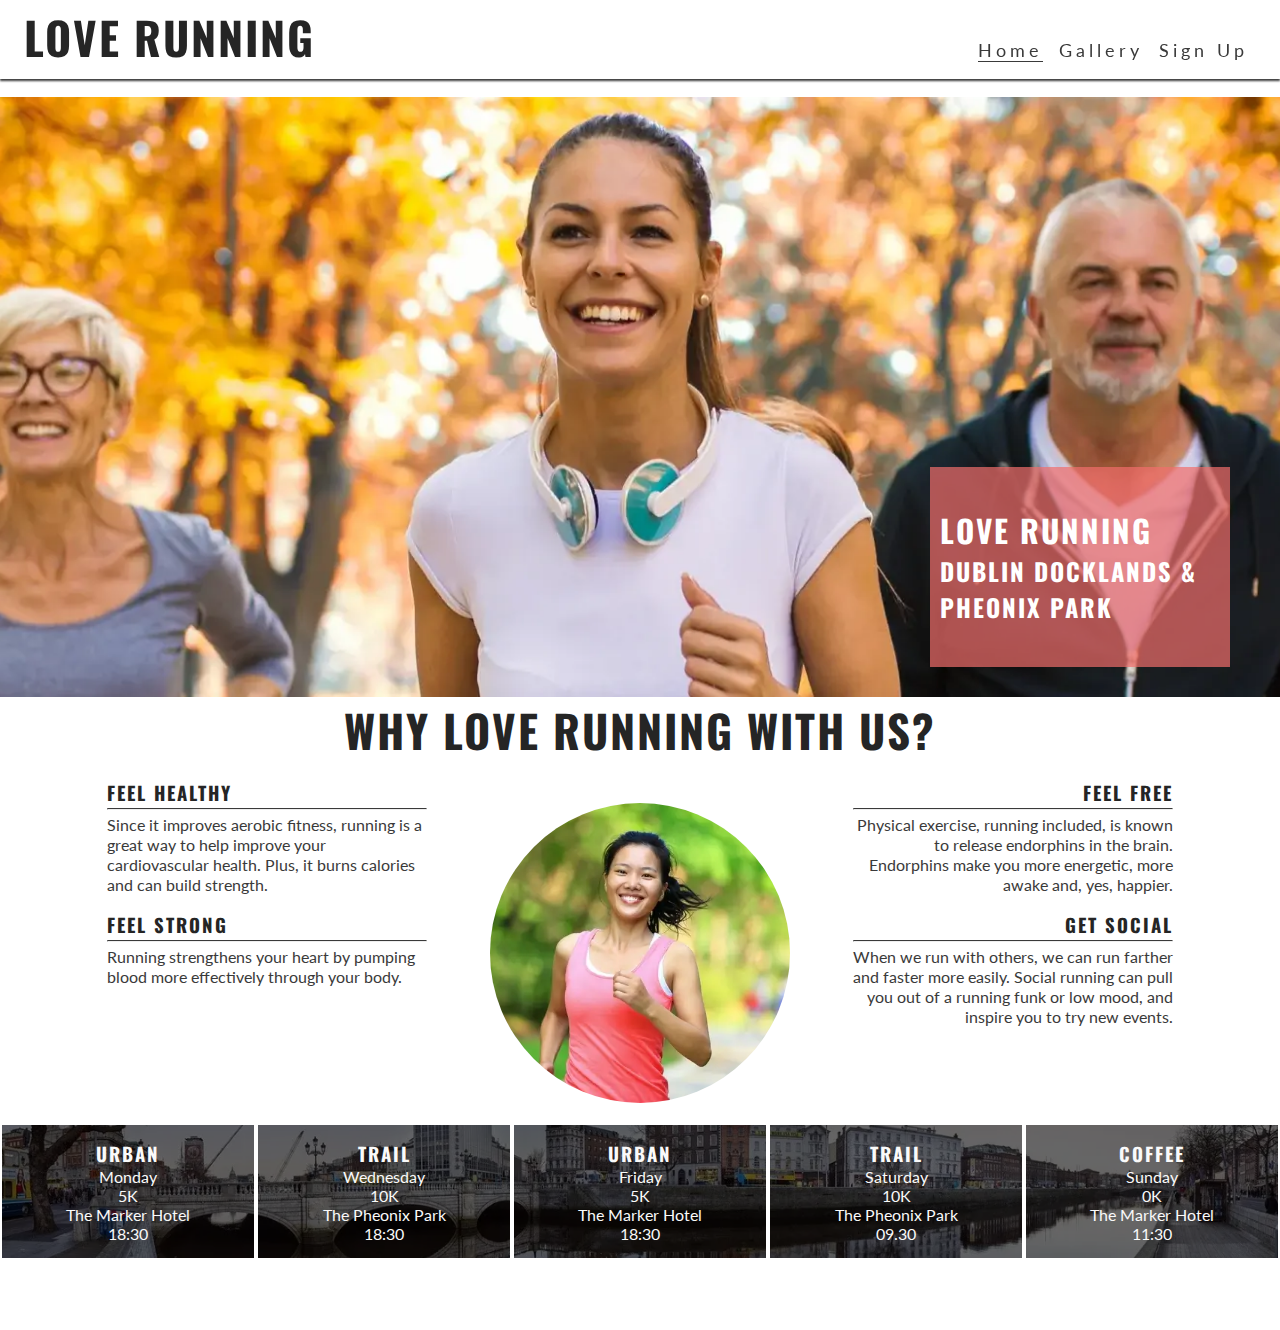
<file: index.html>
<!DOCTYPE html>
<html lang="en">

<head>
    <meta charset="UTF-8">
    <meta name="viewport" content="width=device-width, initial-scale=1.0">
    <!--Meta tags for search emgines-->
    <meta name="description"
        content="Love Running. Club for runners in Dublin, Ireland. Urban running. Trail running. Dublin docklands and Pheonix Park.">
    <meta name="keywords" content="love running, run, running club, runners, ireland, Dublin, sport, exercise">
    <!--Title-->
    <title>Love running</title>
    <!--Favicon-->
    <link rel="apple-touch-icon" sizes="180x180" href="assets/favicon/apple-touch-icon.png">
    <link rel="icon" type="image/png" sizes="32x32" href="assets/favicon/favicon-32x32.png">
    <link rel="icon" type="image/png" sizes="16x16" href="assets/favicon/favicon-16x16.png">
    <!-- Style sheet -->
    <link rel="stylesheet" href="assets/css/style.css">


    <!--css link that tutor provided so that font awsome icons were made visable-->
    <link rel="stylesheet" href="https://cdnjs.cloudflare.com/ajax/libs/font-awesome/6.6.0/css/all.min.css"
        integrity="sha512-Kc323vGBEqzTmouAECnVceyQqyqdsSiqLQISBL29aUW4U/M7pSPA/gEUZQqv1cwx4OnYxTxve5UMg5GT6L4JJg=="
        crossorigin="anonymous" referrerpolicy="no-referrer" />




</head>

<body>
    <!--Header-->
    <header>
        <a href="index.html">
            <h1 id="logo">Love Running</h1>
        </a>
        <input type="checkbox" id="nav-toggle" name="nav-toggle">
        <label for="nav-toggle" class="nav-toggle-label"><i class="fa-solid fa-bars"></i></label>
        <nav>
            <ul id="menu">
                <li><a href="index.html" class="active">Home</a></li>
                <li><a href="gallery.html">Gallery</a></li>
                <li><a href="signup.html">Sign Up</a></li>
            </ul>
        </nav>
    </header>

    <!--main content-->
    <main>
        <section id="hero">
            <div id="cover-text">
                <h2>Love Running</h2>
                <h3>Dublin Docklands & Pheonix Park</h3>
            </div>
        </section>

        <section id="reasons">
            <h2>WHY LOVE RUNNING WITH US?</h2>
            <div id="benefits">
                <div id="benefits-physical">
                    <div>
                        <h3>FEEL HEALTHY<i class="fa-solid fa-heart-pulse"></i></h3>
                        <hr>
                        <p>Since it improves aerobic fitness, running is a great way to help improve your cardiovascular health. Plus, it burns calories and can build strength.</p>
                    </div>
                    <div>
                        <h3>FEEL STRONG<i class="fa-solid fa-dumbbell"></i></h3>
                        <hr>
                        <p>Running strengthens your heart by pumping blood more effectively through your body.</p>
                    </div>
                </div>
                <div id="benefits-mental">
                    <div>
                        <h3>FEEL FREE<i class="fa-brands fa-fly"></i></h3>
                        <hr>
                        <p>Physical exercise, running included, is known to release endorphins in the brain. Endorphins make you more energetic, more awake and, yes, happier.</p>
                    </div>
                    <div>
                        <h3>GET SOCIAL<i class="fa-solid fa-globe"></i></h3>
                        <hr>
                        <p>When we run with others, we can run farther and faster more easily. Social running can pull you out of a running funk or low mood, and inspire you to try new events.</p>
                    </div>
                </div>
                <div id="benefits-image">
                    <div id="circle-cover-bg">
                        
                    </div>
                </div>
            </div>    
        </section>

        <section id="meetups">
            <h2 class="hidden-heading">MEET-UP TIMES</h2>
            <div id="times">
                <div>
                    <h3>URBAN <i class="fa-solid fa-city"></i></h3>
                    <p>Monday</p>
                    <p>5K</p>
                    <p>The Marker Hotel</p>
                    <p>18:30</p>
                </div>
                <div>
                    <h3>TRAIL <i class="fa-solid fa-tree"></i></h3>
                    <p>Wednesday</p>
                    <p>10K</p>
                    <p>The Pheonix Park</p>
                    <p>18:30</p>
                </div>
                <div>
                    <h3>URBAN <i class="fa-solid fa-city"></i></h3>
                    <p>Friday</p>
                    <p>5K</p>
                    <p>The Marker Hotel</p>
                    <p>18:30</p>
                </div>
                <div>
                    <h3>TRAIL <i class="fa-solid fa-tree"></i></h3>
                    <p>Saturday</p>
                    <p>10K</p>
                    <p>The Pheonix Park</p>
                    <p>09.30</p>
                </div>
                <div>
                    <h3>COFFEE <i class="fa-solid fa-mug-hot"></i></h3>
                    <p>Sunday</p>
                    <p>0K</p>
                    <p>The Marker Hotel</p>
                    <p>11:30</p>
                </div>
            </div>        
        </section>
    </main>


    <!--footer-->
    <footer>
        <ul id="social-networks">
            <li><a href="https://www.facebook.com/" target="_blank" rel="noopener"
                    aria-label="Visit our Facebook page (opens in a new tab)"><i class="fa-brands fa-facebook"></i></a>
            </li>
            <li><a href="https://x.com/" target="_blank" rel="noopener"
                    aria-label="Visit our Twitter page (opens in a new tab)"><i class="fa-brands fa-twitter"></i></a>
            </li>
            <li><a href="https://www.youtube.com/" target="_blank" rel="noopener"
                    aria-label="Visit our Youtube page (opens in a new tab)"><i class="fa-brands fa-youtube"></i></a>
            </li>
            <li><a href="https://www.instagram.com/" target="_blank" rel="noopener"
                    aria-label="Visit our Instagram page (opens in a new tab)"><i
                        class="fa-brands fa-instagram"></i></a>
            </li>
        </ul>
    </footer>

    <!--Font Awsome Kit-->

    <!--<script src="https://kit.fontawesome.com/a68443c1c6.js" crossorigin="anonymous"></script>-->
</body>

</html>
</file>
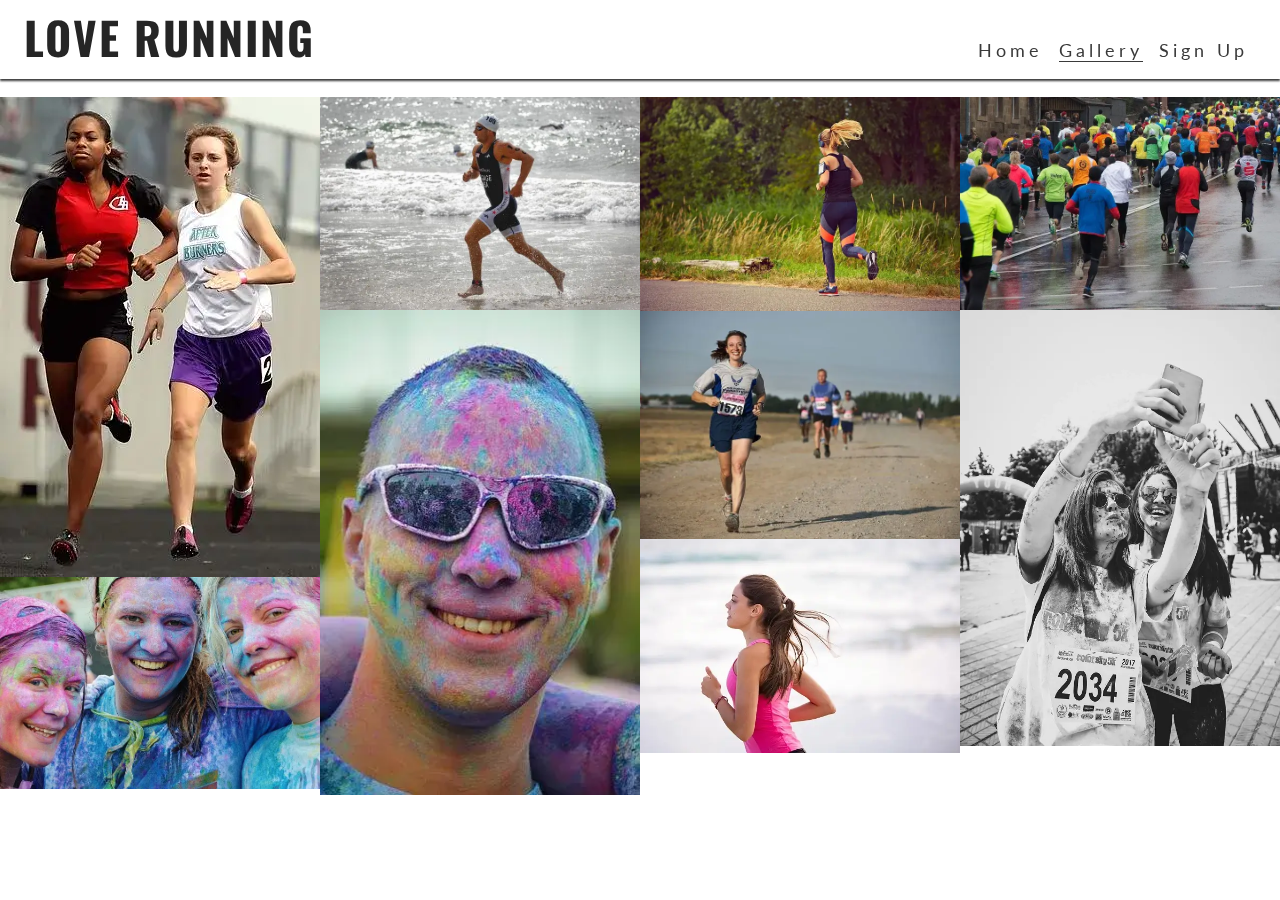
<file: gallery.html>
<!DOCTYPE html>
<html lang="en">

<head>
    <meta charset="UTF-8">
    <meta name="viewport" content="width=device-width, initial-scale=1.0">
    <!--Meta tags for search emgines-->
    <meta name="description"
        content="Love Running. Club for runners in Dublin, Ireland. Urban running. Trail running. Dublin docklands and Pheonix Park.">
    <meta name="keywords" content="love running, run, running club, runners, ireland, Dublin, sport, exercise">
    <!--Title-->
    <title>Love running</title>
    <!--Favicon-->
    <link rel="apple-touch-icon" sizes="180x180" href="assets/favicon/apple-touch-icon.png">
    <link rel="icon" type="image/png" sizes="32x32" href="assets/favicon/favicon-32x32.png">
    <link rel="icon" type="image/png" sizes="16x16" href="assets/favicon/favicon-16x16.png">
    <!-- Style sheet -->
    <link rel="stylesheet" href="assets/css/style.css">


    <!--css link that tutor provided so that font awsome icons were mad visable-->
    <link rel="stylesheet" href="https://cdnjs.cloudflare.com/ajax/libs/font-awesome/6.6.0/css/all.min.css"
        integrity="sha512-Kc323vGBEqzTmouAECnVceyQqyqdsSiqLQISBL29aUW4U/M7pSPA/gEUZQqv1cwx4OnYxTxve5UMg5GT6L4JJg=="
        crossorigin="anonymous" referrerpolicy="no-referrer" />




</head>

<body>
    <!--Header-->
    <header>
        <a href="index.html">
            <h1 id="logo">Love Running</h1>
        </a>
        <input type="checkbox" id="nav-toggle" name="nav-toggle">
        <label for="nav-toggle" class="nav-toggle-label"><i class="fa-solid fa-bars"></i></label>
        <nav>
            <ul id="menu">
                <li><a href="index.html">Home</a></li>
                <li><a href="gallery.html" class="active">Gallery</a></li>
                <li><a href="signup.html">Sign Up</a></li>
            </ul>
        </nav>
    </header>

    <!--main content-->
    <main>
        <section id="gallery">
            <div id="photos">
                <img src="assets/css/images/athletes.webp" alt="two athlets running">
                <img src="assets/css/images/girls.webp" alt="Three girls at charity paint running festival">
                <img src="assets/css/images/runner3.webp" alt="Solo male runner jogging on beach">
                <img src="assets/css/images/man.webp" alt="Man at charity paint running festival">
                <img src="assets/css/images/runner1.webp" alt="Solo female runner jogging through Phoenix Park">
                <img src="assets/css/images/runner2.webp" alt="Runners competing in marathon">
                <img src="assets/css/images/runner4.webp" alt="Solo female runner jogging on beach">
                <img src="assets/css/images/running_gang.webp"
                    alt="Large group of runners taking part in a marathon on a rainy day">
                <img src="assets/css/images/mud-run.webp"
                    alt="Two women runners taking a muddy selfie after the Mud Runners championship">
            </div>
        </section>
    </main>


    <!--footer-->
    <footer>
        <ul id="social-networks">
            <li><a href="https://www.facebook.com/" target="_blank" rel="noopener"
                    aria-label="Visit our Facebook page (opens in a new tab)"><i class="fa-brands fa-facebook"></i></a>
            </li>
            <li><a href="https://x.com/" target="_blank" rel="noopener"
                    aria-label="Visit our Twitter page (opens in a new tab)"><i class="fa-brands fa-twitter"></i></a>
            </li>
            <li><a href="https://www.youtube.com/" target="_blank" rel="noopener"
                    aria-label="Visit our Youtube page (opens in a new tab)"><i class="fa-brands fa-youtube"></i></a>
            </li>
            <li><a href="https://www.instagram.com/" target="_blank" rel="noopener"
                    aria-label="Visit our Instagram page (opens in a new tab)"><i
                        class="fa-brands fa-instagram"></i></a>
            </li>
        </ul>
    </footer>

    <!--Font Awsome Kit-->

    <!--<script src="https://kit.fontawesome.com/a68443c1c6.js" crossorigin="anonymous"></script>-->
</body>

</html>
</file>
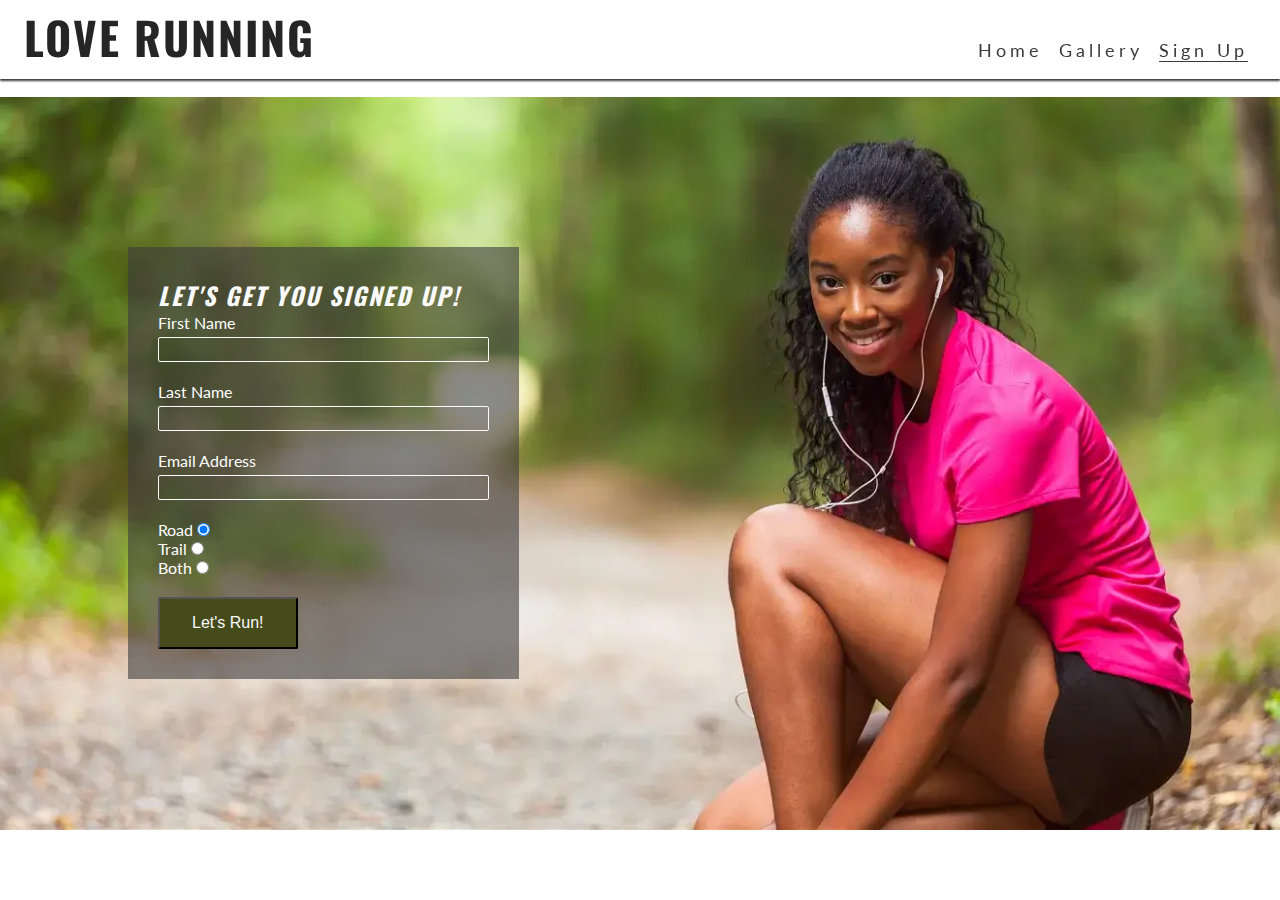
<file: signup.html>
<!DOCTYPE html>
<html lang="en">

<head>
    <meta charset="UTF-8">
    <meta name="viewport" content="width=device-width, initial-scale=1.0">
    <!--Meta tags for search emgines-->
    <meta name="description"
        content="Love Running. Club for runners in Dublin, Ireland. Urban running. Trail running. Dublin docklands and Pheonix Park.">
    <meta name="keywords" content="love running, run, running club, runners, ireland, Dublin, sport, exercise">
    <!--Title-->
    <title>Love running</title>
    <!--Favicon-->
    <link rel="apple-touch-icon" sizes="180x180" href="assets/favicon/apple-touch-icon.png">
    <link rel="icon" type="image/png" sizes="32x32" href="assets/favicon/favicon-32x32.png">
    <link rel="icon" type="image/png" sizes="16x16" href="assets/favicon/favicon-16x16.png">
    <!-- Style sheet -->
    <link rel="stylesheet" href="assets/css/style.css">


    <!--css link that tutor provided so that font awsome icons were mad visable-->
    <link rel="stylesheet" href="https://cdnjs.cloudflare.com/ajax/libs/font-awesome/6.6.0/css/all.min.css" integrity="sha512-Kc323vGBEqzTmouAECnVceyQqyqdsSiqLQISBL29aUW4U/M7pSPA/gEUZQqv1cwx4OnYxTxve5UMg5GT6L4JJg==" crossorigin="anonymous" referrerpolicy="no-referrer" />

    


</head>

<body>
    <!--Header-->
    <header>
        <a href="index.html">
            <h1 id="logo">Love Running</h1>
        </a>
        <input type="checkbox" id="nav-toggle" name="nav-toggle">
        <label for="nav-toggle" class="nav-toggle-label"><i class="fa-solid fa-bars"></i></label>
        <nav>
            <ul id="menu">
                <li><a href="index.html">Home</a></li>
                <li><a href="gallery.html">Gallery</a></li>
                <li><a href="signup.html" class="active">Sign Up</a></li>
            </ul>
        </nav>
    </header>

    <!--main content-->
    <main>
        <section id="sign-up">
            <form action="https://formdump.codeinstitute.net" id="signup-form" method="post">
                <h2><i class="fa-solid fa-heart-pulse"> Let's get you signed up! </i></h2>
                <label for="first-name">First Name</label>
                <input type="text" name="first_name" id="first-name" class="text-input" required>
                <br>
                <label for="last-name">Last Name</label>
                <input type="text" name="last_name" id="last-name" class="text-input" required>
                <br>
                <label for="email">Email Address</label>
                <input type="text" name="email_address" id="email-address" class="text-input" required>
                <br>
                <div class="radio-buttons">
                    <div>
                        <label for="road">Road</label>
                        <input type="radio" name="running_preference" value="road"  id="road" required checked>
                        <br>
                        <label for="trail">Trail</label>
                        <input type="radio" name="running_preference" value="trail"  id="trail" required >
                        <br>
                        <label for="both">Both</label>
                        <input type="radio" name="running_preference" value="both"  id="both" required >
                        <br>
                        <button type="submit" class="join-button">Let's Run!</button>
                    </div>
                    <div></div>
                    <div></div>
                </div>
            </form>
        </section>
    </main>


    <!--footer-->
    <footer>
        <ul id="social-networks">
            <li><a href="https://www.facebook.com/" target="_blank" rel="noopener"
                    aria-label="Visit our Facebook page (opens in a new tab)"><i class="fa-brands fa-facebook"></i></a>
            </li>
            <li><a href="https://x.com/" target="_blank" rel="noopener"
                    aria-label="Visit our Twitter page (opens in a new tab)"><i class="fa-brands fa-twitter"></i></a>
            </li>
            <li><a href="https://www.youtube.com/" target="_blank" rel="noopener"
                    aria-label="Visit our Youtube page (opens in a new tab)"><i class="fa-brands fa-youtube"></i></a>
            </li>
            <li><a href="https://www.instagram.com/" target="_blank" rel="noopener"
                    aria-label="Visit our Instagram page (opens in a new tab)"><i
                        class="fa-brands fa-instagram"></i></a>
            </li>
        </ul>
    </footer>

    <!--Font Awsome Kit-->

    <!--<script src="https://kit.fontawesome.com/a68443c1c6.js" crossorigin="anonymous"></script>-->
    </body>

</html>
</file>
<file: assets/css/style.css>
/* Google ports import */
@import url('https://fonts.googleapis.com/css2?family=Lato:ital,wght@0,100;0,300;0,400;0,700;0,900;1,100;1,300;1,400;1,700;1,900&family=Oswald:wght@200..700&display=swap');



/* Asterix wildcard selector to overide default styles added by the browser */
* {
    padding: 0;
    margin: 0;
    box-sizing: border-box;
}

/* General Styles */
body {
    min-height: 100vh;
    display: flex;
    flex-direction: column;
    /* generic project styles */
    color: #3a3a3a;
    font-family: 'Lato', sans-serif;
}

h1,
h2,
h3 {
    font-family: 'Oswald', sans-serif;
    text-transform: uppercase;
    letter-spacing: 2px;
    color: #252525;
}

.hidden-heading {
    display: none;
}

/* Header */
header {
    background-color: #ffffff;
    padding: 0 1rem;
    position: fixed;
    z-index: 99;
    width: 100%;
    box-shadow: 0 2px 2px #3a3a3a;
    display: flex;
    justify-content: space-between;
    align-items: baseline;
}

header a {
    text-decoration: none;
    color: inherit;
}


#menu {
    font-size: 110%;
    letter-spacing: 4px;
    list-style-type: none;
}

#menu>li {
    margin-bottom: 1em;
}

.active {
    border-bottom: 1px solid #3a3a3a;
}

/* nav bar styles with drop down toggle*/

nav {
    position: absolute;
    background-color: #ffffff;
    width: 100%;
    left: 0;
    padding: 0 1rem;
    box-shadow: 0 2px 2px #3a3a3a;
    display: none;
    top: 100%;
}

/* Nav toggle */
#nav-toggle:checked~nav {
    display: block;
}

#nav-toggle {
    display: none;
}

.nav-toggle-label {
    font-size: 2rem;
}

/* Main */
main {

    /* makes main element take up any surplus space to push footer down */
    flex: 1 0 auto;
    margin-top: 70px;
    display: flex;
    flex-direction: column;
}

/* hero section*/
#hero {
    height: 600px;
    width: 100%;
    background: url(../css/images/hero-image\ runners.webp) no-repeat center center/cover;
    position: relative;
}

#cover-text {
    background-color: rgba(241, 109, 107, 0.7);
    font-size: 130%;
    position: absolute;
    bottom: 30px;
    width: 80%;
    min-height: 200px;
    padding-top: 40px;
    padding-left: 10px;
}

#cover-text>h2,
#cover-text>h3 {
    color: #ffffff;
}

/* main body text*/
#reasons {
    margin-top: 20px;
    margin: auto auto;
}

#reasons>h2 {
    font-size: 280%;
    margin-bottom: 20px;
    text-align: center;
}

#benefits-physical>div,
#benefits-mental>div {
    line-height: 20px;
    margin-bottom: 20px;
}

#benefits>p {
    padding: 0 20px;
}

hr {
    border-top: 1px solid #3a3a3a;
    margin: 5px 0;
}

#circle-cover-bg {
    height: 90vw;
    width: 90vw;
    background: url(../css/images/reasons-image-\ love-running.webp) no-repeat top center / cover;
    margin: 20px;
    /* makes square into a circle */
    border-radius: 50%;
    max-width: 300px;
    max-height: 300px;
}

#benefits-image {
    display: flex;
    align-items: center;
    justify-content: center;
}

/* Meet up Times section*/
#times {
    background: url(../css/images/dublin-city.webp) no-repeat center / cover;
    display: flex;
    flex-wrap: wrap;
}

#times div {
    color: #fafafa;
    background-color: rgba(0, 0, 0, 0.6);
    padding: 15px;
    text-align: center;
    /* this will not wrap on screens bigger that 400px wide
    each div will expand to fill the availible width on its row*/
    flex-basis: 200px;
    flex-grow: 1;
    /* adds a grid around each div*/
    border: 2px solid #ffffff;
}

#times h3 {
    /* overides initial h3 styles only for #times*/
    color: #fafafa;
}

/* Gallery styles*/

#photos img {
    width: 100%;
    line-height: 1em;
}

#photos {
    line-height: 0;
}
/* footer */
#social-networks {
    list-style-type: none;
    text-align: center;
    padding: 20PX 0;
    display: flex;
    justify-content: space-evenly;
}

#social-networks i {
    font-size: 160%;
    padding: 5%;
    color: #3a3a3a;
}

/* Sign Up styles */

#sign-up {
   background: url(../css/images/signup-image.webp) no-repeat;
   background-size: cover;
   background-position: 75%;
   padding: 20px 10% 0 10%;
   flex-grow: 1;
}

#signup-form {
    color: #ffffff;
    background-color: rgba(60, 60, 60, 0.6);
    padding: 30px;
}

#signup-form > h2 {
    color: #fafafa;
}

.text-input {
    background: transparent;
    color: #fafafa;
    border: 1px solid #fafafa;
    border-radius: 2px;
    width: 100%;
    height: 25px;
    margin: 5px 0 20px 0;
    padding: 0 25px;

}

.radio-buttons {
    display: flex;
    justify-content: space-between;
    width: 100%;
}

.join-button {
    background-color: #454b1b;
    color: #fafafa;
    font-size: 100%;
    border-radius: 2px;
    margin-top: 20px;
    padding: 15px 32px;
}
/* Media Query: large or landscape phone (576x and up) */
@media screen and (min-width: 576px) {
    #photos {
        column-count: 2;
        column-gap: 0;
    }
}

/* Media Query: tablets and larger (768px and larger) */
@media screen and (min-width: 768px) {
    nav {
        display: block;
        position: relative;
        box-shadow: none;
        width: fit-content;
        padding-right: 1rem;
    }

    #menu {
        display: flex;
    }

    #menu>li {
        padding-left: 1rem;
    }

    .nav-toggle-label {
        display: none;
    }

    #logo {
        font-size: 280%;
        line-height: 75px;
        margin: 0 0.5rem;
    }

    /* Main Content */
    main {
        /* push m,ain content down to accomodate larger header */
        margin-top: 97px;
    }

    /* Hero */
    #cover-text {
        width: 300px;
        right: 50px;
    }

    #benefits-physical,
    #benefits-mental {
        display: flex;
        flex-direction: column;
        width: 100%;
    }

    #benefits-physical>div,
    #benefits-mental>div {
        width: 75%;
    }

    #benefits-mental>div {
        text-align: end;
        align-self: flex-end;
    }
    #photos {
        column-count: 3;
    }

    /* signup page styling for 768px and higher*/
    #sign-up {
        background-position: center;
        position: relative;
    }

    #signup-form {
        max-width: 400%;
        position: absolute;
        left: 10%;
        top: 150px;
    }

    .text-input:hover {
        border-color: #f16c6b;
    }

    .join-button:hover {
        border-color: #fafafa;
        color: #454b1b;
    }
}

/* Media Query: for laptops (992px and larger)*/
@media screen and (min-width: 992px) {
    #menu a:hover {
        border-bottom: 1px solid #3a3a3a;
    }
    
    #photos {
        column-count: 4;
    }
}

/* Media Query for desktops (1200px and larger) */
@media screen and (min-width: 1200px) {
    #benefits {
        display: flex;
        flex-direction: row;
    }

    #benefits>div {
        flex: 1;
    }

    #benefits-image {
        order: 0;
    }

    #benefits-mental {
        order: 1;
    }

    #benefits-mental>div {
        align-self: flex-start;
    }

    #benefits-physical>div {
        align-self: flex-end;
    }
}
</file>
